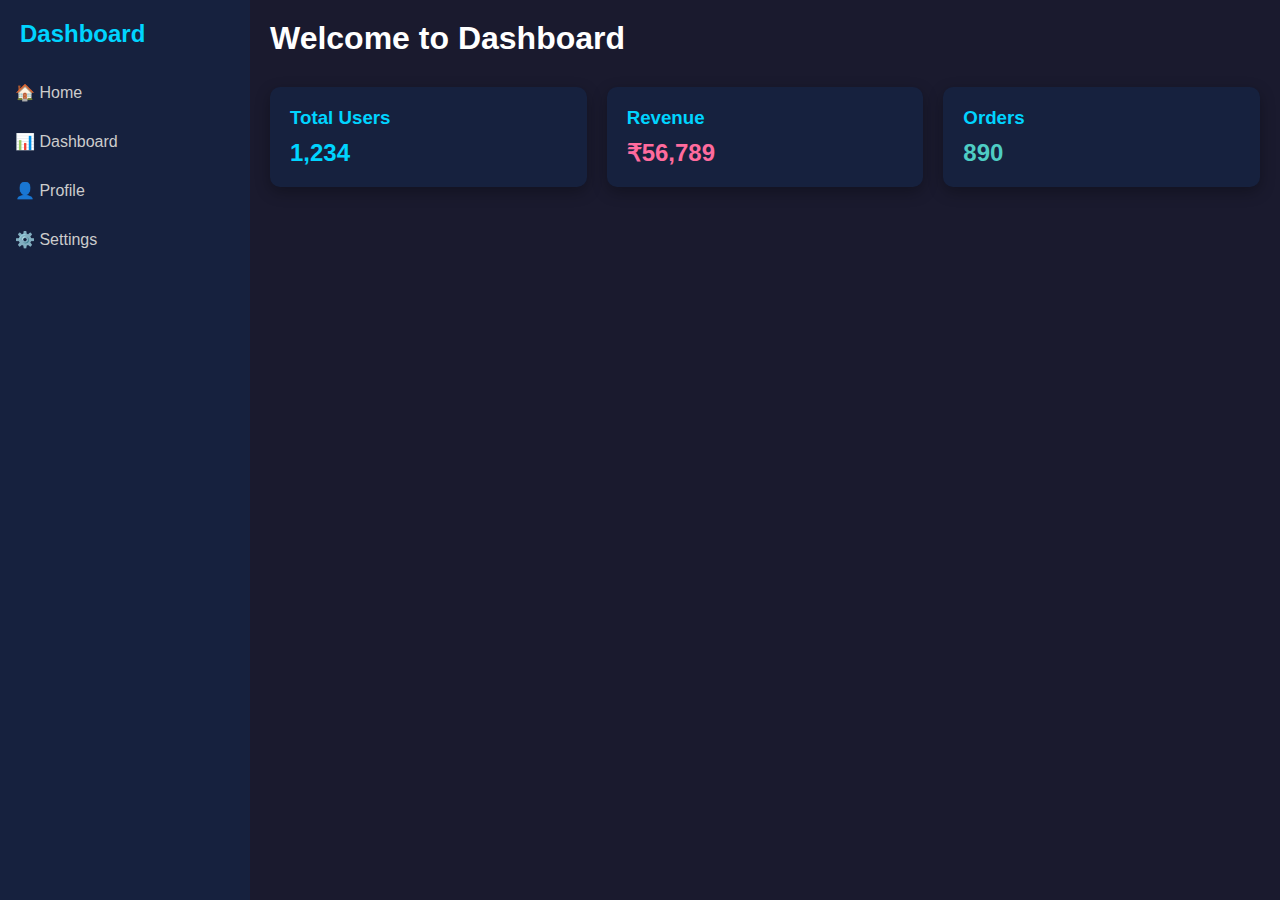
<file: index.html>
<!DOCTYPE html>
<html>
<head>
    <title>Modern Dashboard</title>
    <style>
        *{margin:0;padding:0;box-sizing:border-box}
        body{font-family:Arial;background:#1a1a2e;color:white}
        .sidebar{width:250px;height:100vh;background:#16213e;position:fixed}
        .sidebar h2{padding:20px;color:#00d4ff}
        .nav a{display:block;padding:15px;color:#ccc;text-decoration:none}
        .nav a:hover{background:#0f3460}
        .main{margin-left:250px;padding:20px}
        .cards{display:grid;grid-template-columns:repeat(auto-fit,minmax(300px,1fr));gap:20px}
        .card{background:#16213e;padding:20px;border-radius:10px;box-shadow:0 5px 15px rgba(0,0,0,0.3)}
        .card h3{color:#00d4ff;margin-bottom:10px}
    </style>
</head>
<body>
    <!-- Sidebar Menu -->
    <div class="sidebar">
        <h2>Dashboard</h2>
        <div class="nav">
            <a href="index.html">🏠 Home</a>
            <a href="dashboard.html">📊 Dashboard</a>
            <a href="#">👤 Profile</a>
            <a href="#">⚙️ Settings</a>
        </div>
    </div>

    <!-- Main Content -->
    <div class="main">
        <h1 style="margin-bottom:30px">Welcome to Dashboard</h1>
        <div class="cards">
            <div class="card">
                <h3>Total Users</h3>
                <h2 style="color:#00d4ff">1,234</h2>
            </div>
            <div class="card">
                <h3>Revenue</h3>
                <h2 style="color:#ff6b9d">₹56,789</h2>
            </div>
            <div class="card">
                <h3>Orders</h3>
                <h2 style="color:#4ecdc4">890</h2>
            </div>
        </div>
    </div>
</body>
</html>
</file>
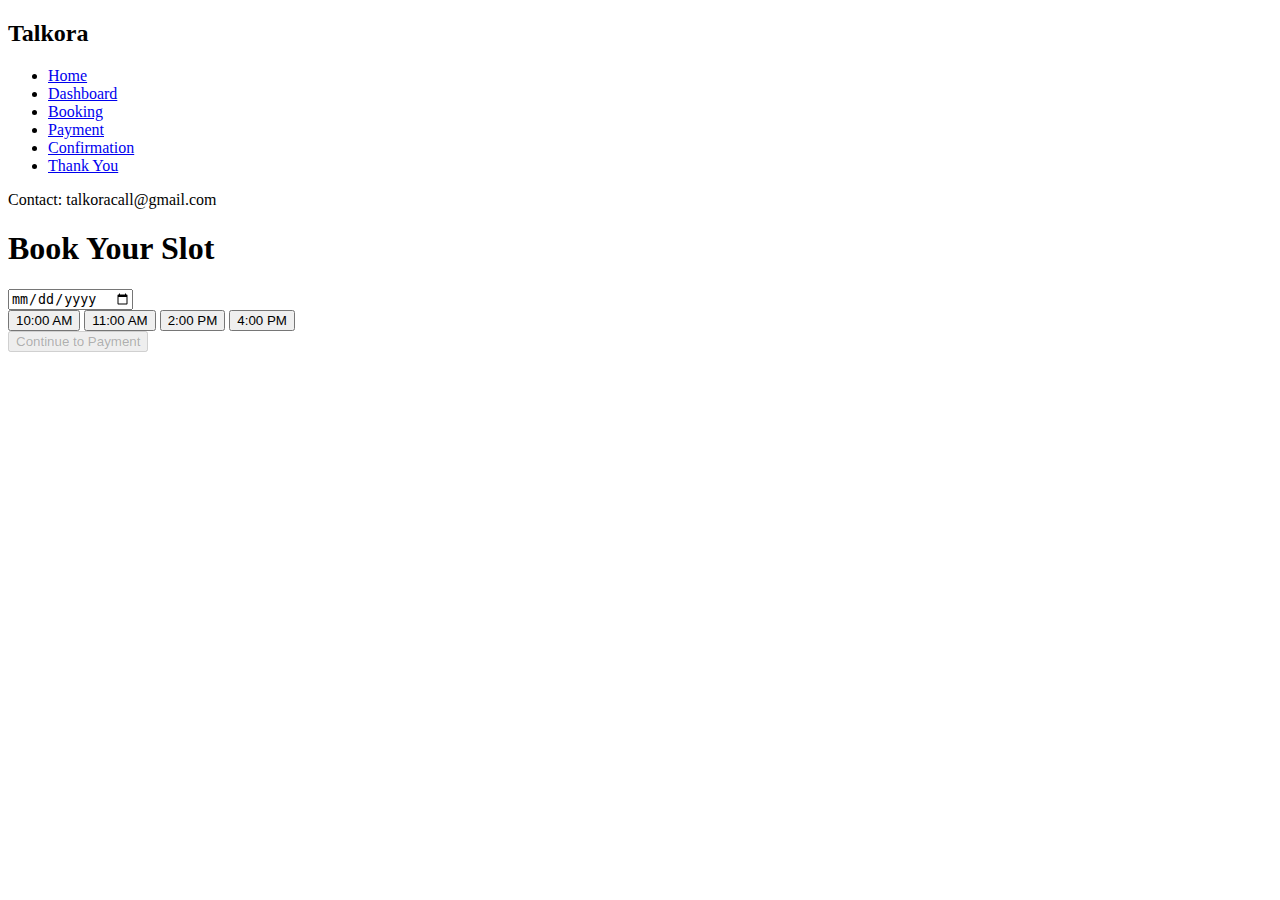
<file: booking.html>
<!DOCTYPE html>
<html lang="en">
<head>
    <meta charset="UTF-8">
    <meta name="viewport" content="width=device-width, initial-scale=1.0">
    <title>Talkora - Booking</title>
    <link href="https://fonts.googleapis.com/css2?family=Poppins:wght@300;400;600;700&display=swap" rel="stylesheet">
    <link rel="stylesheet" href="styles.css">
</head>
<body class="booking-page">
    <nav class="sidebar">
        <div class="sidebar-header">
            <h2>Talkora</h2>
        </div>
        <ul class="sidebar-menu">
            <li><a href="index.html">Home</a></li>
            <li><a href="dashboard.html">Dashboard</a></li>
            <li><a href="booking.html" class="active">Booking</a></li>
            <li><a href="payment.html">Payment</a></li>
            <li><a href="confirmation.html">Confirmation</a></li>
            <li><a href="thankyou.html">Thank You</a></li>
        </ul>
        <div class="sidebar-footer">
            <p>Contact: talkoracall@gmail.com</p>
        </div>
    </nav>
    <main class="content">
        <h1>Book Your Slot</h1>
        <div class="calendar">
            <input type="date" id="datePicker" min="2023-01-01">
        </div>
        <div class="time-slots">
            <button class="slot-btn" data-time="10:00 AM">10:00 AM</button>
            <button class="slot-btn" data-time="11:00 AM">11:00 AM</button>
            <button class="slot-btn" data-time="2:00 PM">2:00 PM</button>
            <button class="slot-btn" data-time="4:00 PM">4:00 PM</button>
        </div>
        <button class="cta-btn" id="continueBtn" disabled>Continue to Payment</button>
    </main>
    <script src="script.js"></script>
</body>
</html>
</file>
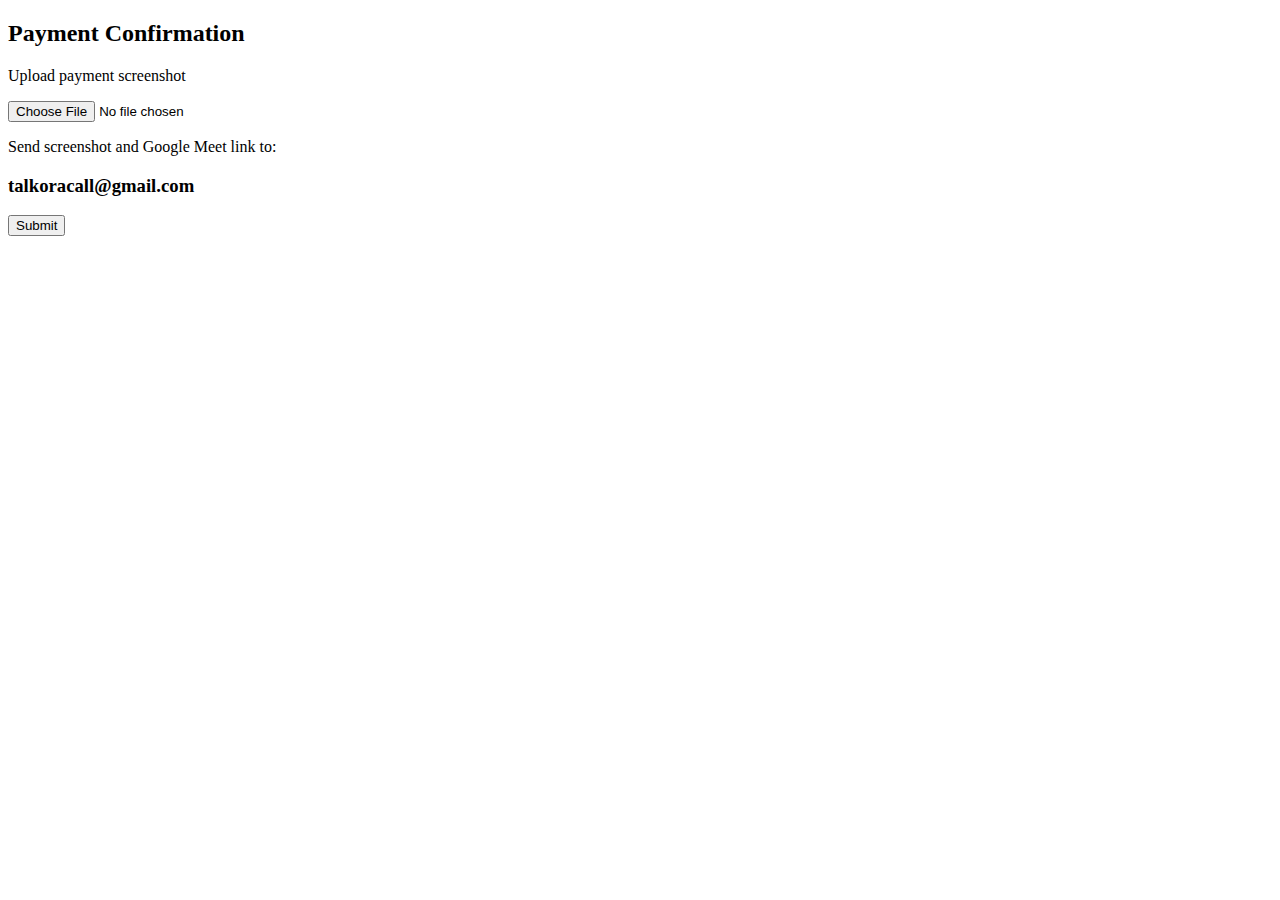
<file: confirmation.html>
<!DOCTYPE html>
<html>
<head>
  <title>Confirmation</title>
  <link rel="stylesheet" href="styles.css">
</head>
<body class="gradient-bg">
  <div class="card">
    <h2>Payment Confirmation</h2>

    <p>Upload payment screenshot</p>
    <input type="file">

    <p>Send screenshot and Google Meet link to:</p>
    <h3>talkoracall@gmail.com</h3>

    <a href="thank-you.html">
      <button class="primary-btn">Submit</button>
    </a>
  </div>
</body>
</html>
</file>
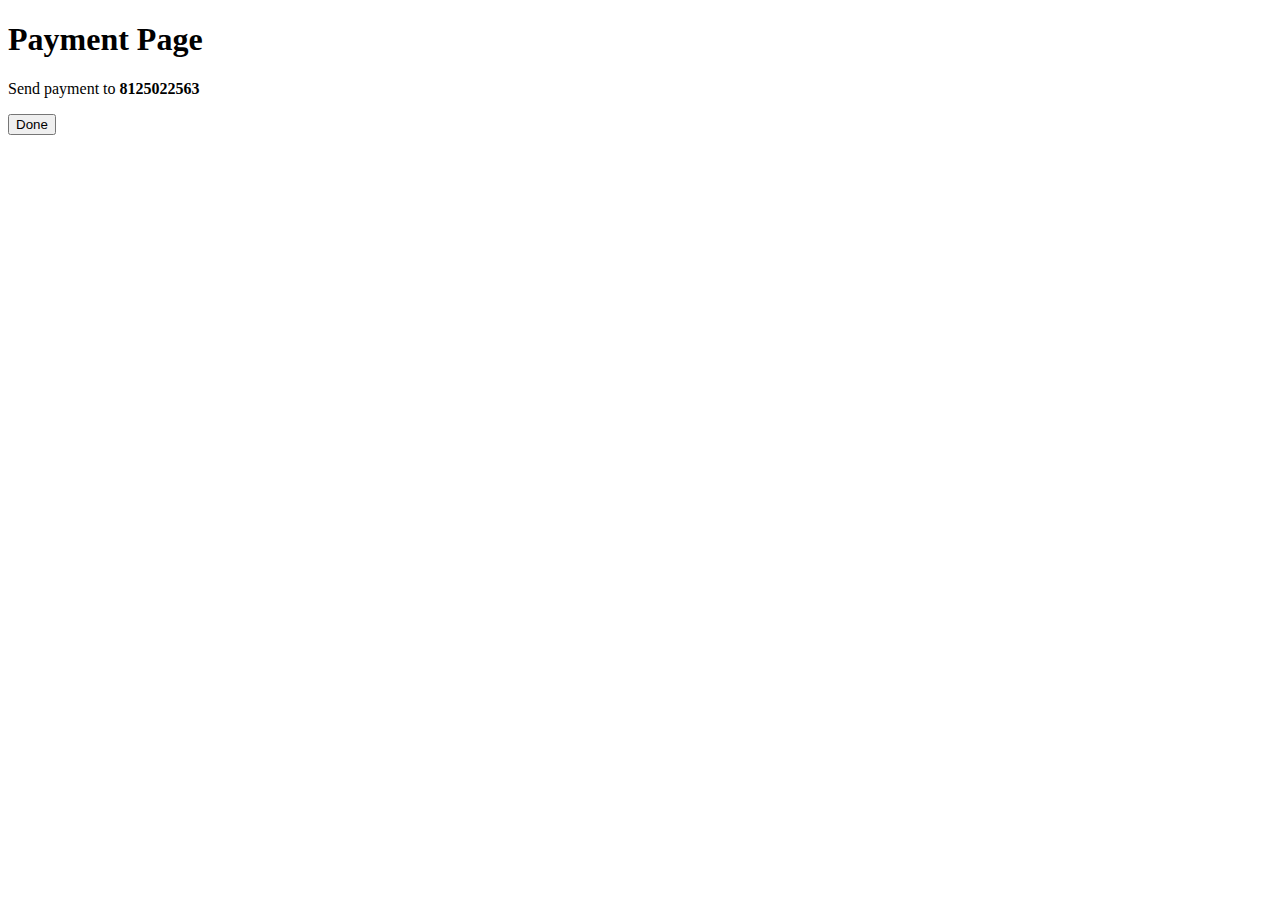
<file: payment.html>
<!DOCTYPE html>
<html>
<head>
  <title>Talkora - Payment</title>
  <link rel="stylesheet" href="styles.css">
</head>
<body>
  <div class="payment-container">
    <h1>Payment Page</h1>
    <p>Send payment to <strong>8125022563</strong></p>
    <button onclick="paymentDone()">Done</button>
  </div>
  <script src="script.js"></script>
</body>
</html>
</file>
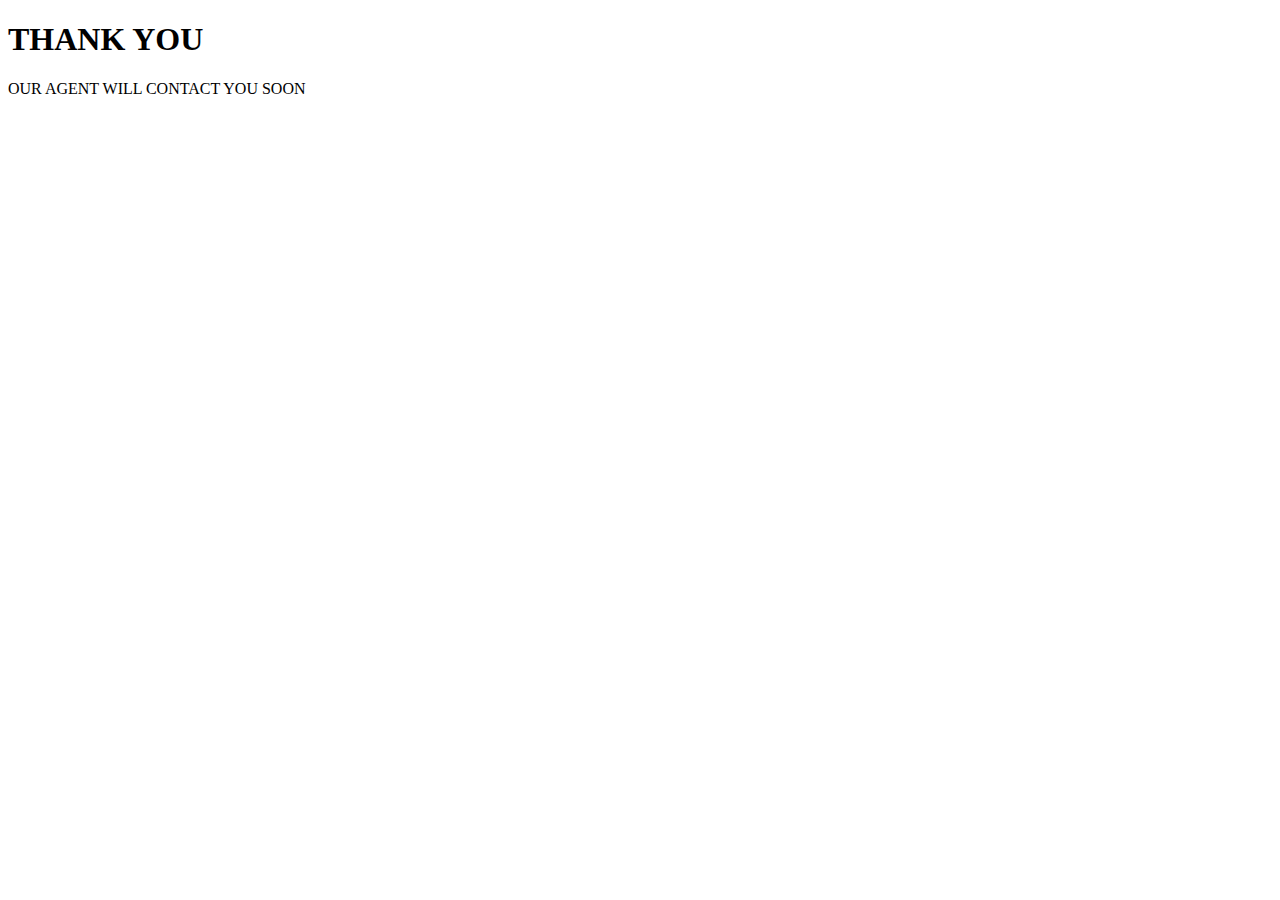
<file: thank-you.html>
<!DOCTYPE html>
<html>
<head>
  <title>Thank You</title>
  <link rel="stylesheet" href="styles.css">
</head>
<body class="thank-you">
  <div class="thank-box">
    <h1>THANK YOU</h1>
    <p>OUR AGENT WILL CONTACT YOU SOON</p>
  </div>
</body>
</html>
</file>
<file: styles.css>
button {
  transition: transform 0.12s ease, box-shadow 0.12s ease;
}

button.clicked {
  transform: scale(0.95);
  box-shadow: 0 2px 5px rgba(0,0,0,0.2);
}
</file>
